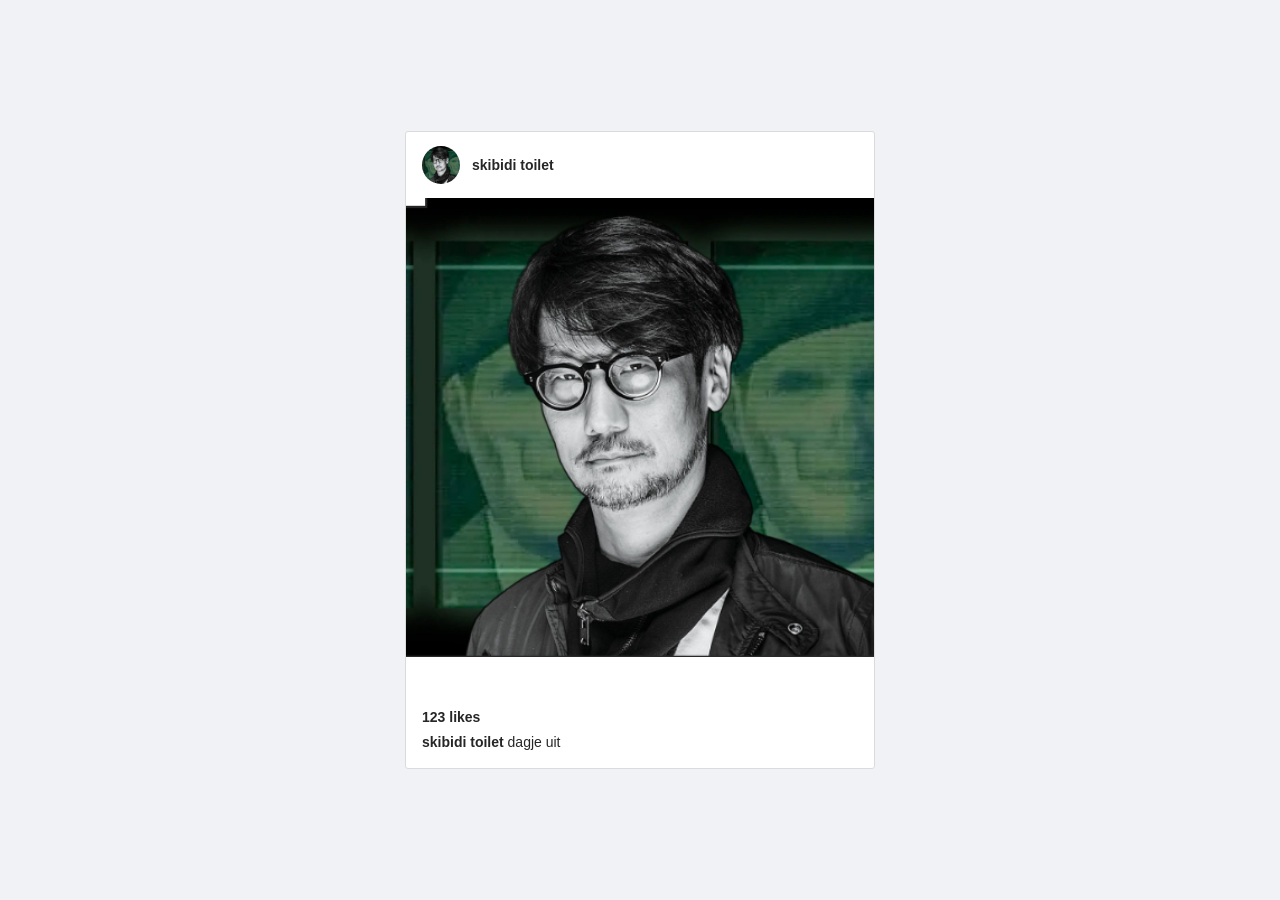
<file: social media/social.html>
<!DOCTYPE html>
<html lang="en">
<head>
    <meta charset="UTF-8">
    <meta name="viewport" content="width=device-width, initial-scale=1.0">
    <title>Instagram Card</title>
    <link rel="stylesheet" href="social.css">
</head>
<body>
    <div class="instagram-card">
        <div class="card-header">
            <img src="Screenshot 2025-11-03 123549.png" alt="Profile Picture" class="profile-pic">
            <span class="username">skibidi toilet</span>
        </div>
        <div class="card-image">
            <img src="Screenshot 2025-11-03 123549.png" alt="Post Image">
        </div>
        <div class="card-body">
            <div class="card-actions">
                <div class="left-actions">
                    <i class="fas fa-heart"></i>
                    <i class="fas fa-comment"></i>
                    <i class="fas fa-paper-plane"></i>
                </div>
                <div class="right-actions">
                    <i class="fas fa-bookmark"></i>
                </div>
            </div>
            <div class="likes-count">123 likes</div>
            <div class="caption"><span class="username">skibidi toilet</span> dagje uit</div>
        </div>
    </div>
</body>
</html>
</file>
<file: social media/social.css>
* {
  box-sizing: border-box;
  margin: 0;
  padding: 0;
}

body {
  font-family: -apple-system, BlinkMacSystemFont, "Segoe UI", Roboto, Helvetica, Arial, sans-serif;
  background-color: #f0f2f5;
  display: flex;
  justify-content: center;
  align-items: center;
  min-height: 100vh;
}

.instagram-card {
  width: 100%;
  max-width: 470px;
  background-color: #ffffff;
  border: 1px solid #dbdbdb;
  border-radius: 3px;
  overflow: hidden;
}


.card-header {
  display: flex;
  align-items: center;
  padding: 14px 16px;
}

.profile-pic {
  width: 38px;
  height: 38px;
  border-radius: 50%;
  object-fit: cover;
  margin-right: 12px;
}

.username {
  font-weight: 700;
  font-size: 14px;
  color: #262626;
}


.card-image img {
  width: 100%;
  height: auto;
  display: block;
}


.card-body {
  padding: 12px 16px 16px 16px;
}


.card-actions {
  display: flex;
  justify-content: space-between;
  align-items: center;
  margin-bottom: 12px;
}

.left-actions i,
.right-actions i {
  font-size: 24px;
  color: #262626;
  cursor: pointer;
}

.left-actions i {
  margin-right: 16px;
}

.left-actions i:hover,
.right-actions i:hover {
  opacity: 0.6;
}


.likes-count {
  font-weight: 700;
  font-size: 14px;
  color: #262626;
  margin-bottom: 8px;
}


.caption {
  font-size: 14px;
  line-height: 1.4;
  color: #262626;
}
</file>
